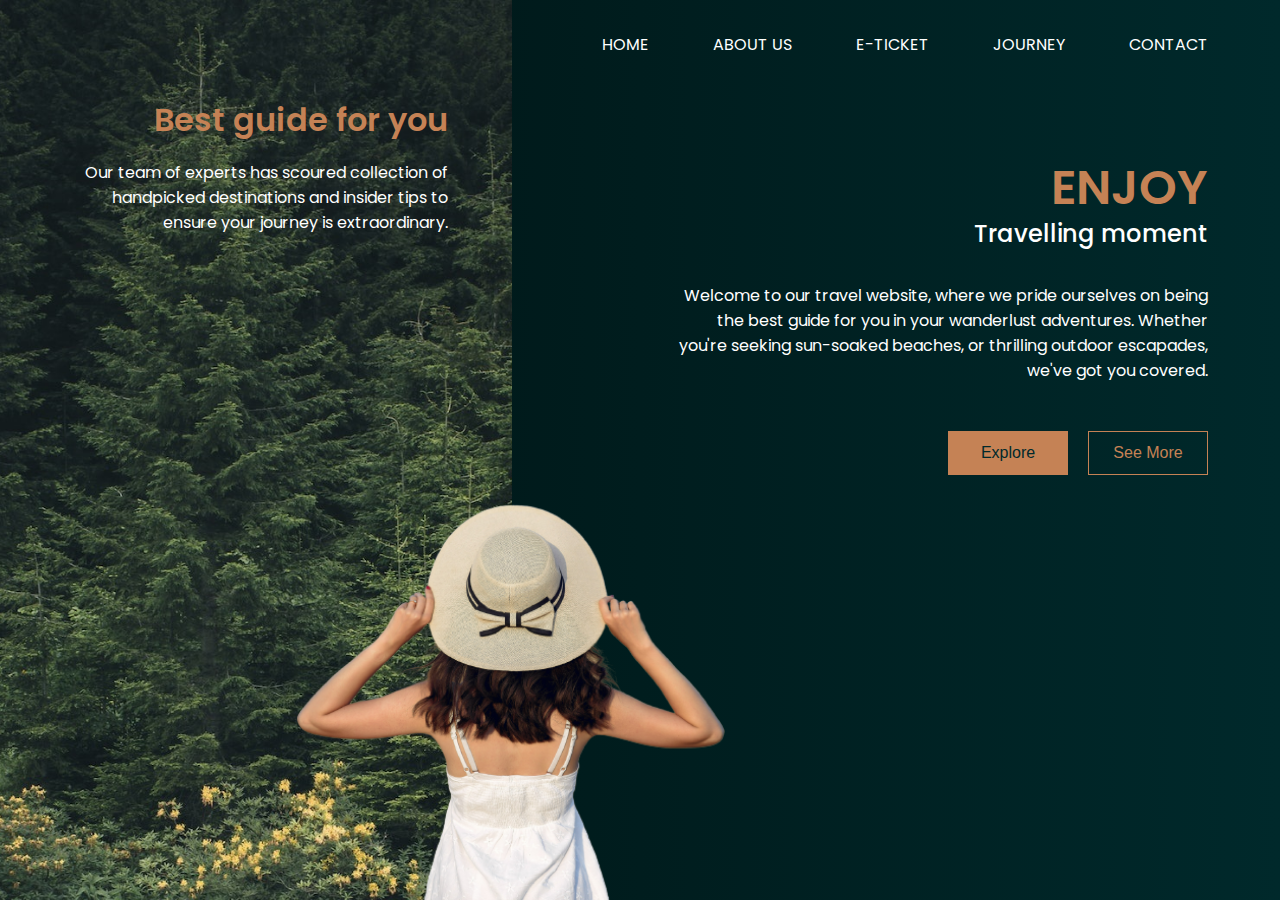
<file: landind page/index.html>
<!DOCTYPE html>
<html lang="en">
  <head>
    <link rel="stylesheet" href="styles.css" />
    <title>Web Design Mastery | Travel Moments</title>
  </head>
  <body>
    <nav>
      <ul class="nav__links">
        <li class="link"><a href="#">HOME</a></li>
        <li class="link"><a href="#">ABOUT US</a></li>
        <li class="link"><a href="#">E-TICKET</a></li>
        <li class="link"><a href="#">JOURNEY</a></li>
        <li class="link"><a href="#">CONTACT</a></li>
      </ul>
    </nav>

    <div class="container">
      <div class="container__left">
        <div class="left__content">
          <h4>Best guide for you</h4>
          <p>
            Our team of experts has scoured collection of handpicked
            destinations and insider tips to ensure your journey is
            extraordinary.
          </p>
        </div>
      </div>
      <div class="container__right">
        <img src="women.png" alt="women" />

        <div class="right__content">
          <h1>ENJOY</h1>
          <h4>Travelling moment</h4>
          <p>
            Welcome to our travel website, where we pride ourselves on being the
            best guide for you in your wanderlust adventures. Whether you're
            seeking sun-soaked beaches, or thrilling outdoor escapades, we've
            got you covered.
          </p>
          <div class="action__btns">
            <button class="btn primary__btn">Explore</button>
            <button class="btn secondary__btn">See More</button>
          </div>
          <div class="socials">
            <span><i class="ri-instagram-line"></i></span>
            <span><i class="ri-twitter-fill"></i></span>
            <span><i class="ri-facebook-fill"></i></span>
          </div>
        </div>
      </div>
    </div>
  </body>
</html>
</file>
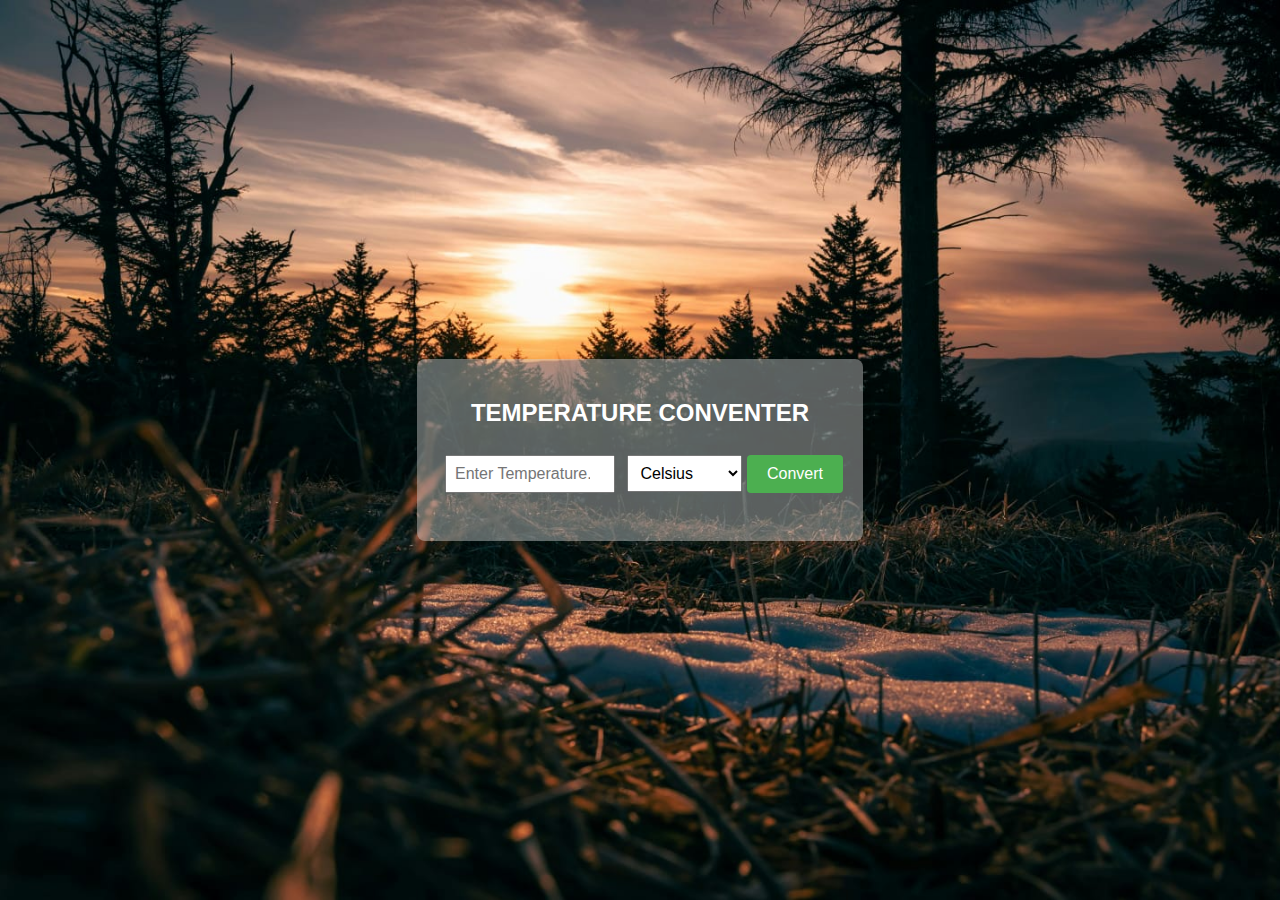
<file: temperature/tem2.html>
<!DOCTYPE html>
<html lang="en">
<head>
<meta charset="UTF-8">
<meta name="viewport" content="width=device-width, initial-scale=1.0">
<title>Temperature Converter</title>
<style>
    body {
        font-family: Arial, sans-serif;
        margin: 0;
        padding: 0;
        display: flex;
        justify-content: center;
        align-items: center;
        height: 100vh;
        background-image: url(pic3.jpg);
        background-size: cover;
    }
    .container {
        text-align: center;
        color: white;
        background-color: #cbcbcb72;
        padding: 20px;
        border-radius: 8px;
        box-shadow: 0 4px 8px rgba(0, 0, 0, 0.1);
    }
    input[type="number"] {
        padding: 8px;
        margin: 8px;
        width: 150px;
        font-size: 16px;
    }
    select {
        padding: 8px;
        font-size: 16px;
    }
    button {
        padding: 10px 20px;
        font-size: 16px;
        background-color: #4CAF50;
        color: white;
        border: none;
        cursor: pointer;
        border-radius: 4px;
    }
    button:hover {
        background-color: #45a049;
    }
    #convertedTemperature {
        margin-top: 20px;
        font-size: 18px;
    }
</style>
</head>
<body>

<div class="container">
    <h2>TEMPERATURE CONVENTER</h2>
    <input type="number" id="temperatureInput" placeholder="Enter Temperature...">
    <select id="unitSelect">
        <option value="celsius">Celsius</option>
        <option value="fahrenheit">Fahrenheit</option>
        <option value="kelvin">Kelvin</option>
    </select>
    <button onclick="convertTemperature()">Convert</button>
    <div id="convertedTemperature"></div>
</div>

<script>
function convertTemperature() {
    const temperatureInput = parseFloat(document.getElementById("temperatureInput").value);
    const unitSelect = document.getElementById("unitSelect").value;
    let convertedTemperature;
    
    if (isNaN(temperatureInput)) {
        alert("Please enter a valid number for temperature.");
        return;
    }
    
    if (unitSelect === "celsius") {
        convertedTemperature = (temperatureInput * 9/5) + 32;
        document.getElementById("convertedTemperature").innerHTML = `${temperatureInput}°C = ${convertedTemperature.toFixed(2)}°F`;
    } else if (unitSelect === "fahrenheit") {
        convertedTemperature = (temperatureInput - 32) * 5/9;
        document.getElementById("convertedTemperature").innerHTML = `${temperatureInput}°F = ${convertedTemperature.toFixed(2)}°C`;
    } else if (unitSelect === "kelvin") {
        convertedTemperature = temperatureInput + 273.15;
        document.getElementById("convertedTemperature").innerHTML = `${temperatureInput} K = ${convertedTemperature.toFixed(2)}°C`;
    }
}
</script>

</body>
</html>
</file>
<file: landind page/styles.css>
@import url("https://fonts.googleapis.com/css2?family=Poppins:wght@400;500;600&display=swap");

:root {
  --primary-color: #00292b;
  --primary-color-dark: #001111;
  --secondary-color: #c58255;
  --white: #ffffff;
}

* {
  padding: 0;
  margin: 0;
  box-sizing: border-box;
}

body {
  font-family: "Poppins", sans-serif;
  background-image: linear-gradient(
    to right,
    var(--primary-color-dark),
    var(--primary-color)
  );
}

nav {
  position: absolute;
  width: 100%;
  max-width: 1200px;
  min-height: 85px;
  left: 50%;
  transform: translateX(-50%);
  padding: 2rem 1rem;
  display: flex;
  align-items: center;
  justify-content: flex-end;
  z-index: 1;
}

.nav__links {
  list-style: none;
  display: flex;
  align-items: center;
  justify-content: center;
  gap: 2rem;
  flex-wrap: wrap;
}

.link a {
  padding: 1rem;
  padding-top: 2rem;
  color: var(--white);
  text-decoration: none;
  transition: 0.3s;
  border-bottom-right-radius: 5px;
  border-bottom-left-radius: 5px;
}

.link a:hover {
  background-color: var(--secondary-color);
}

.container {
  min-height: 100vh;
  display: flex;
}

.container__left {
  flex: 1;
  background-image: url("bg.jpg");
  background-position: center center;
  background-size: cover;
  background-repeat: no-repeat;
}

.left__content {
  margin: 5rem 3rem 0 auto;
  padding: 1rem;
  max-width: 400px;
  text-align: right;
}

.left__content h4 {
  margin-bottom: 1rem;
  font-size: 2rem;
  font-weight: 600;
  color: var(--secondary-color);
}

.left__content p {
  color: var(--white);
}

.container__right {
  flex: 1.5;
  position: relative;
}

.container__right img {
  position: absolute;
  bottom: 0;
  left: 0;
  transform: translateX(-50%);
  width: 100%;
  max-width: 450px;
}

.right__content {
  text-align: right;
  max-width: 600px;
  margin-left: 8rem;
  margin-top: 8rem;
  padding: 2rem;
}

.right__content h1 {
  font-size: 3rem;
  font-weight: 600;
  line-height: 3.5rem;
  color: var(--secondary-color);
}

.right__content h4 {
  margin-bottom: 2rem;
  font-size: 1.5rem;
  font-weight: 500;
  color: var(--white);
}

.right__content p {
  margin-bottom: 3rem;
  color: var(--white);
}

.btn {
  margin-bottom: 3rem;
  min-width: 120px;
  padding: 0.75rem 1rem;
  font-size: 1rem;
  outline: none;
  border: 1px solid var(--secondary-color);
  cursor: pointer;
}

.primary__btn {
  margin-right: 1rem;
  color: var(--primary-color);
  background-color: var(--secondary-color);
}

.secondary__btn {
  color: var(--secondary-color);
  background-color: transparent;
}

.socials {
  display: flex;
  align-items: center;
  justify-content: flex-end;
  gap: 1.5rem;
}

.socials span {
  font-size: 1.5rem;
  color: var(--white);
  cursor: pointer;
  transition: 0.3s;
}

.socials span:hover {
  color: var(--secondary-color);
}

@media (width < 780px) {
  nav {
    justify-content: center;
  }

  .nav__links {
    gap: 1rem;
  }

  .container {
    flex-direction: column;
  }

  .container__left {
    min-height: 700px;
  }

  .left__content {
    max-width: none;
    margin: 6rem 0;
    text-align: center;
  }

  .container__right {
    min-height: 700px;
  }

  .container__right img {
    left: 50%;
    top: 0;
    transform: translate(-50%, -100%);
  }

  .right__content {
    text-align: center;
    margin: 8rem auto;
  }

  .socials {
    justify-content: center;
  }
}
</file>
